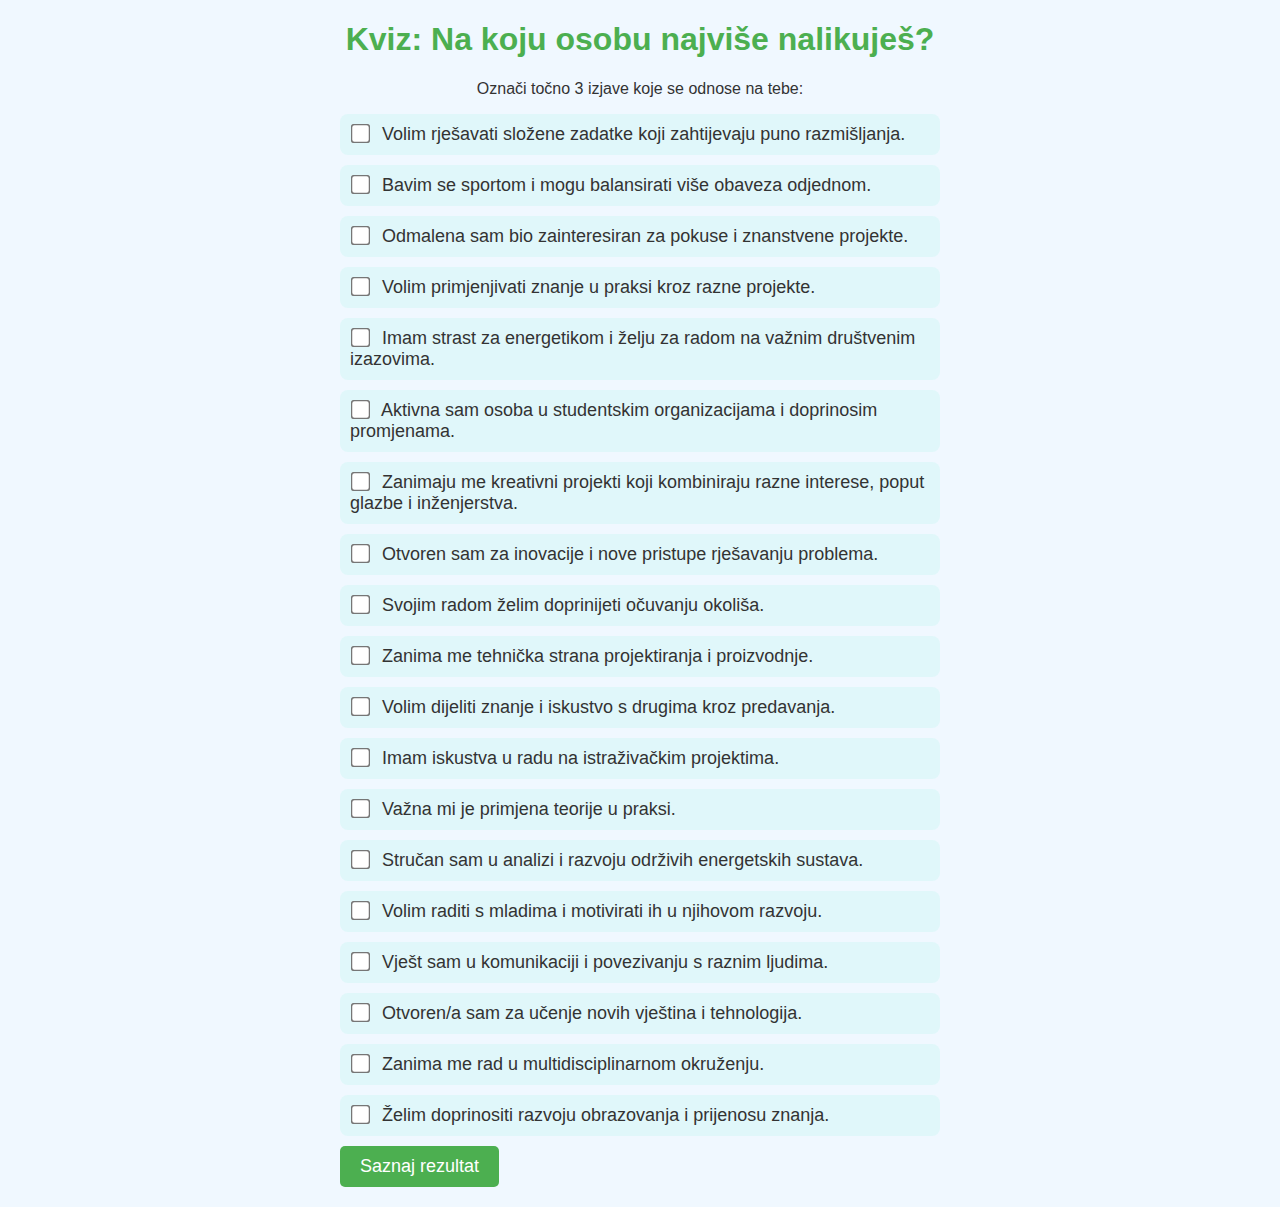
<file: index.html>
<!DOCTYPE html>
<html lang="hr">
<head>
    <meta charset="UTF-8">
    <meta name="viewport" content="width=device-width, initial-scale=1.0">
    <title>Kviz - Na koju osobu nalikuješ?</title>
    <link rel="stylesheet" href="kviz---HOFSB.css">
</head>
<body>
    <h1>Kviz: Na koju osobu najviše nalikuješ?</h1>
    <p>Označi točno 3 izjave koje se odnose na tebe:</p>
    <p id="warning">Već ste označili 3 izjave!</p>
    <form id="kvizForm">
        <label><input type="checkbox" value="1"> Volim rješavati složene zadatke koji zahtijevaju puno razmišljanja.</label>
        <label><input type="checkbox" value="2"> Bavim se sportom i mogu balansirati više obaveza odjednom.</label>
        <label><input type="checkbox" value="3"> Odmalena sam bio zainteresiran za pokuse i znanstvene projekte.</label>
        <label><input type="checkbox" value="4"> Volim primjenjivati znanje u praksi kroz razne projekte.</label>
        <label><input type="checkbox" value="5"> Imam strast za energetikom i želju za radom na važnim društvenim izazovima.</label>
        <label><input type="checkbox" value="6"> Aktivna sam osoba u studentskim organizacijama i doprinosim promjenama.</label>
        <label><input type="checkbox" value="7"> Zanimaju me kreativni projekti koji kombiniraju razne interese, poput glazbe i inženjerstva.</label>
        <label><input type="checkbox" value="8"> Otvoren sam za inovacije i nove pristupe rješavanju problema.</label>
        <label><input type="checkbox" value="9"> Svojim radom želim doprinijeti očuvanju okoliša.</label>
        <label><input type="checkbox" value="10"> Zanima me tehnička strana projektiranja i proizvodnje.</label>
        <label><input type="checkbox" value="11"> Volim dijeliti znanje i iskustvo s drugima kroz predavanja.</label>
        <label><input type="checkbox" value="12"> Imam iskustva u radu na istraživačkim projektima.</label>
        <label><input type="checkbox" value="13"> Važna mi je primjena teorije u praksi.</label>
        <label><input type="checkbox" value="14"> Stručan sam u analizi i razvoju održivih energetskih sustava.</label>
        <label><input type="checkbox" value="15"> Volim raditi s mladima i motivirati ih u njihovom razvoju.</label>
        <label><input type="checkbox" value="16"> Vješt sam u komunikaciji i povezivanju s raznim ljudima.</label>
        <label><input type="checkbox" value="17"> Otvoren/a sam za učenje novih vještina i tehnologija.</label>
        <label><input type="checkbox" value="18"> Zanima me rad u multidisciplinarnom okruženju.</label>
        <label><input type="checkbox" value="19"> Želim doprinositi razvoju obrazovanja i prijenosu znanja.</label>
        <button type="button" onclick="izracunajRezultat()">Saznaj rezultat</button>
    </form>
    <div id="rezultat"></div>
    <script src="kviz---HOFSB.js"></script>
</body>
</html>
</file>
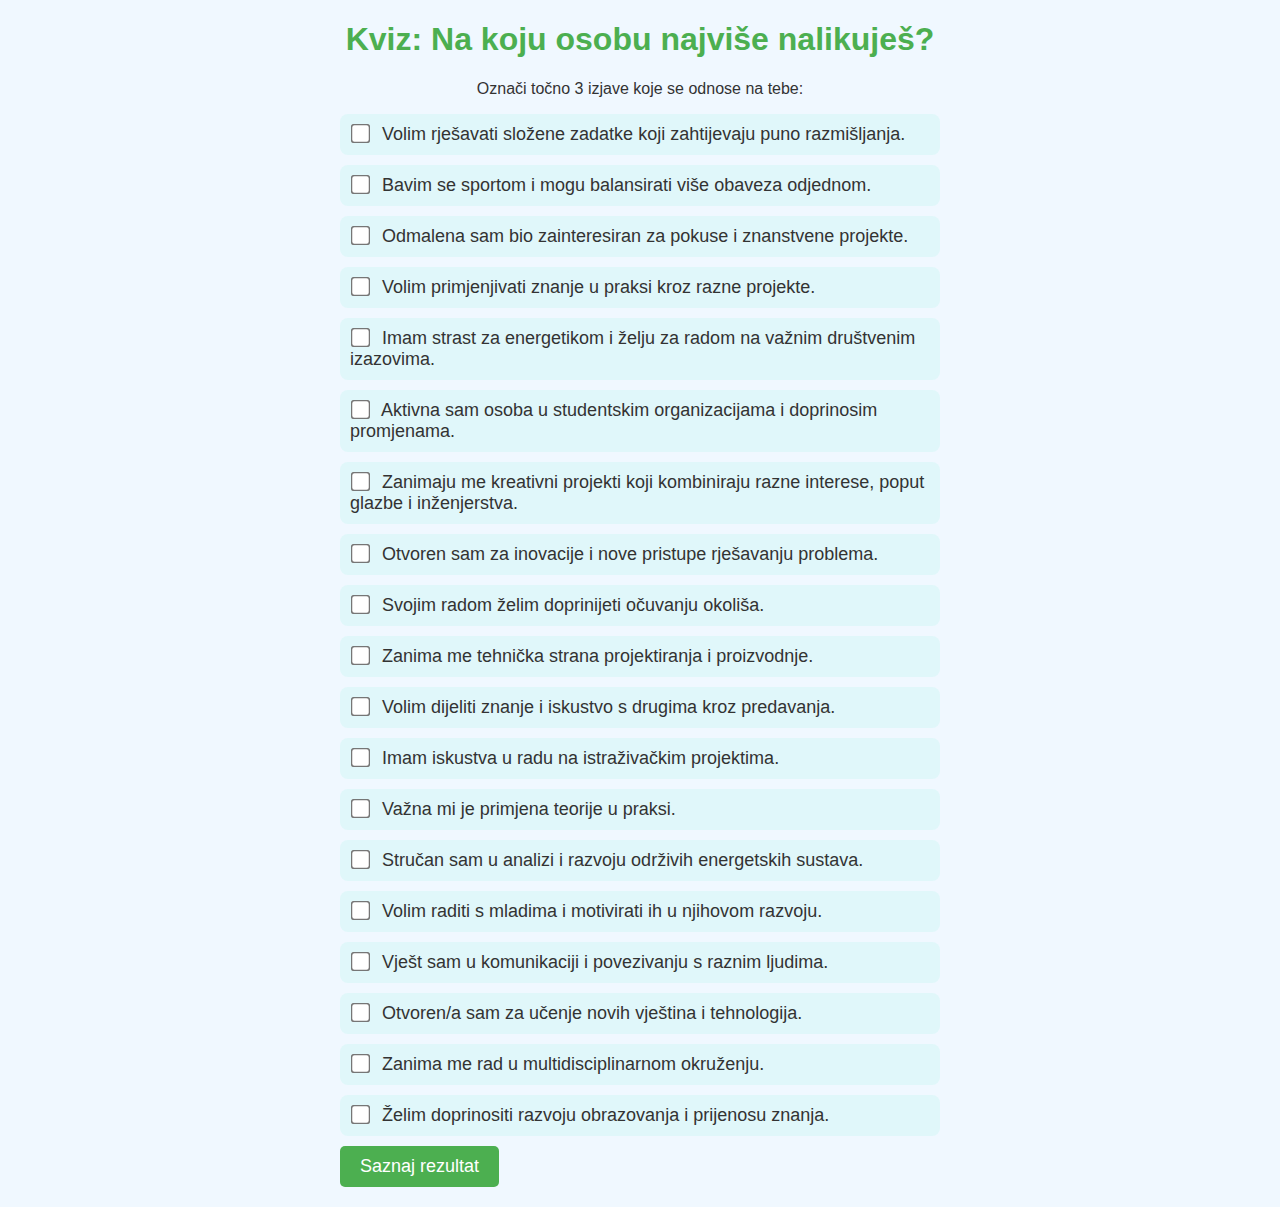
<file: kviz---HOFSB.html>
<!DOCTYPE html>
<html lang="hr">
<head>
    <meta charset="UTF-8">
    <meta name="viewport" content="width=device-width, initial-scale=1.0">
    <title>Kviz - Na koju osobu nalikuješ?</title>
    <link rel="stylesheet" href="kviz---HOFSB.css">
</head>
<body>
    <h1>Kviz: Na koju osobu najviše nalikuješ?</h1>
    <p>Označi točno 3 izjave koje se odnose na tebe:</p>
    <p id="warning">Već ste označili 3 izjave!</p>
    <form id="kvizForm">
        <label><input type="checkbox" value="1"> Volim rješavati složene zadatke koji zahtijevaju puno razmišljanja.</label>
        <label><input type="checkbox" value="2"> Bavim se sportom i mogu balansirati više obaveza odjednom.</label>
        <label><input type="checkbox" value="3"> Odmalena sam bio zainteresiran za pokuse i znanstvene projekte.</label>
        <label><input type="checkbox" value="4"> Volim primjenjivati znanje u praksi kroz razne projekte.</label>
        <label><input type="checkbox" value="5"> Imam strast za energetikom i želju za radom na važnim društvenim izazovima.</label>
        <label><input type="checkbox" value="6"> Aktivna sam osoba u studentskim organizacijama i doprinosim promjenama.</label>
        <label><input type="checkbox" value="7"> Zanimaju me kreativni projekti koji kombiniraju razne interese, poput glazbe i inženjerstva.</label>
        <label><input type="checkbox" value="8"> Otvoren sam za inovacije i nove pristupe rješavanju problema.</label>
        <label><input type="checkbox" value="9"> Svojim radom želim doprinijeti očuvanju okoliša.</label>
        <label><input type="checkbox" value="10"> Zanima me tehnička strana projektiranja i proizvodnje.</label>
        <label><input type="checkbox" value="11"> Volim dijeliti znanje i iskustvo s drugima kroz predavanja.</label>
        <label><input type="checkbox" value="12"> Imam iskustva u radu na istraživačkim projektima.</label>
        <label><input type="checkbox" value="13"> Važna mi je primjena teorije u praksi.</label>
        <label><input type="checkbox" value="14"> Stručan sam u analizi i razvoju održivih energetskih sustava.</label>
        <label><input type="checkbox" value="15"> Volim raditi s mladima i motivirati ih u njihovom razvoju.</label>
        <label><input type="checkbox" value="16"> Vješt sam u komunikaciji i povezivanju s raznim ljudima.</label>
        <label><input type="checkbox" value="17"> Otvoren/a sam za učenje novih vještina i tehnologija.</label>
        <label><input type="checkbox" value="18"> Zanima me rad u multidisciplinarnom okruženju.</label>
        <label><input type="checkbox" value="19"> Želim doprinositi razvoju obrazovanja i prijenosu znanja.</label>
        <button type="button" onclick="izracunajRezultat()">Saznaj rezultat</button>
    </form>
    <div id="rezultat"></div>
    <script src="kviz---HOFSB.js"></script>
</body>
</html>
</file>
<file: kviz---HOFSB.css>
body {
    font-family: Arial, sans-serif;
    background-color: #f0f8ff;
    margin: 20px;
    color: #333;
    text-align: center;
}

h1 {
    color: #4CAF50;
}

form {
    max-width: 600px;
    margin: auto;
    text-align: left;
}

label {
    display: block;
    font-size: 18px;
    margin: 10px 0;
    padding: 10px;
    background-color: #e0f7fa;
    border-radius: 8px;
    cursor: pointer;
    transition: background-color 0.3s;
}
label:hover {
    background-color: #b2ebf2;
}

input[type="checkbox"] {
    margin-right: 10px;
    transform: scale(1.5);
    accent-color: #4CAF50;
}

button {
    background-color: #4CAF50;
    color: white;
    font-size: 18px;
    padding: 10px 20px;
    border: none;
    border-radius: 5px;
    cursor: pointer;
    transition: background-color 0.3s, transform 0.3s;
}
button:hover {
    background-color: #45a049;
    transform: scale(1.05);
}

#rezultat {
    margin-top: 20px;
    font-size: 24px;
    color: #4CAF50;
    opacity: 0;
    transition: opacity 1s;
}
#rezultat.show {
    opacity: 1;
}
/* Link stil unutar rezultata */
#rezultat a {
    color: #4CAF50;
}
#rezultat a:hover {
    color: #73c277;
}
#rezultat a:visited{
    color:#69926b;
}
#rezultat a:active {
    color: #4caf82;
}

#warning {
    color: red;
    font-weight: bold;
    display: none;
}
</file>
